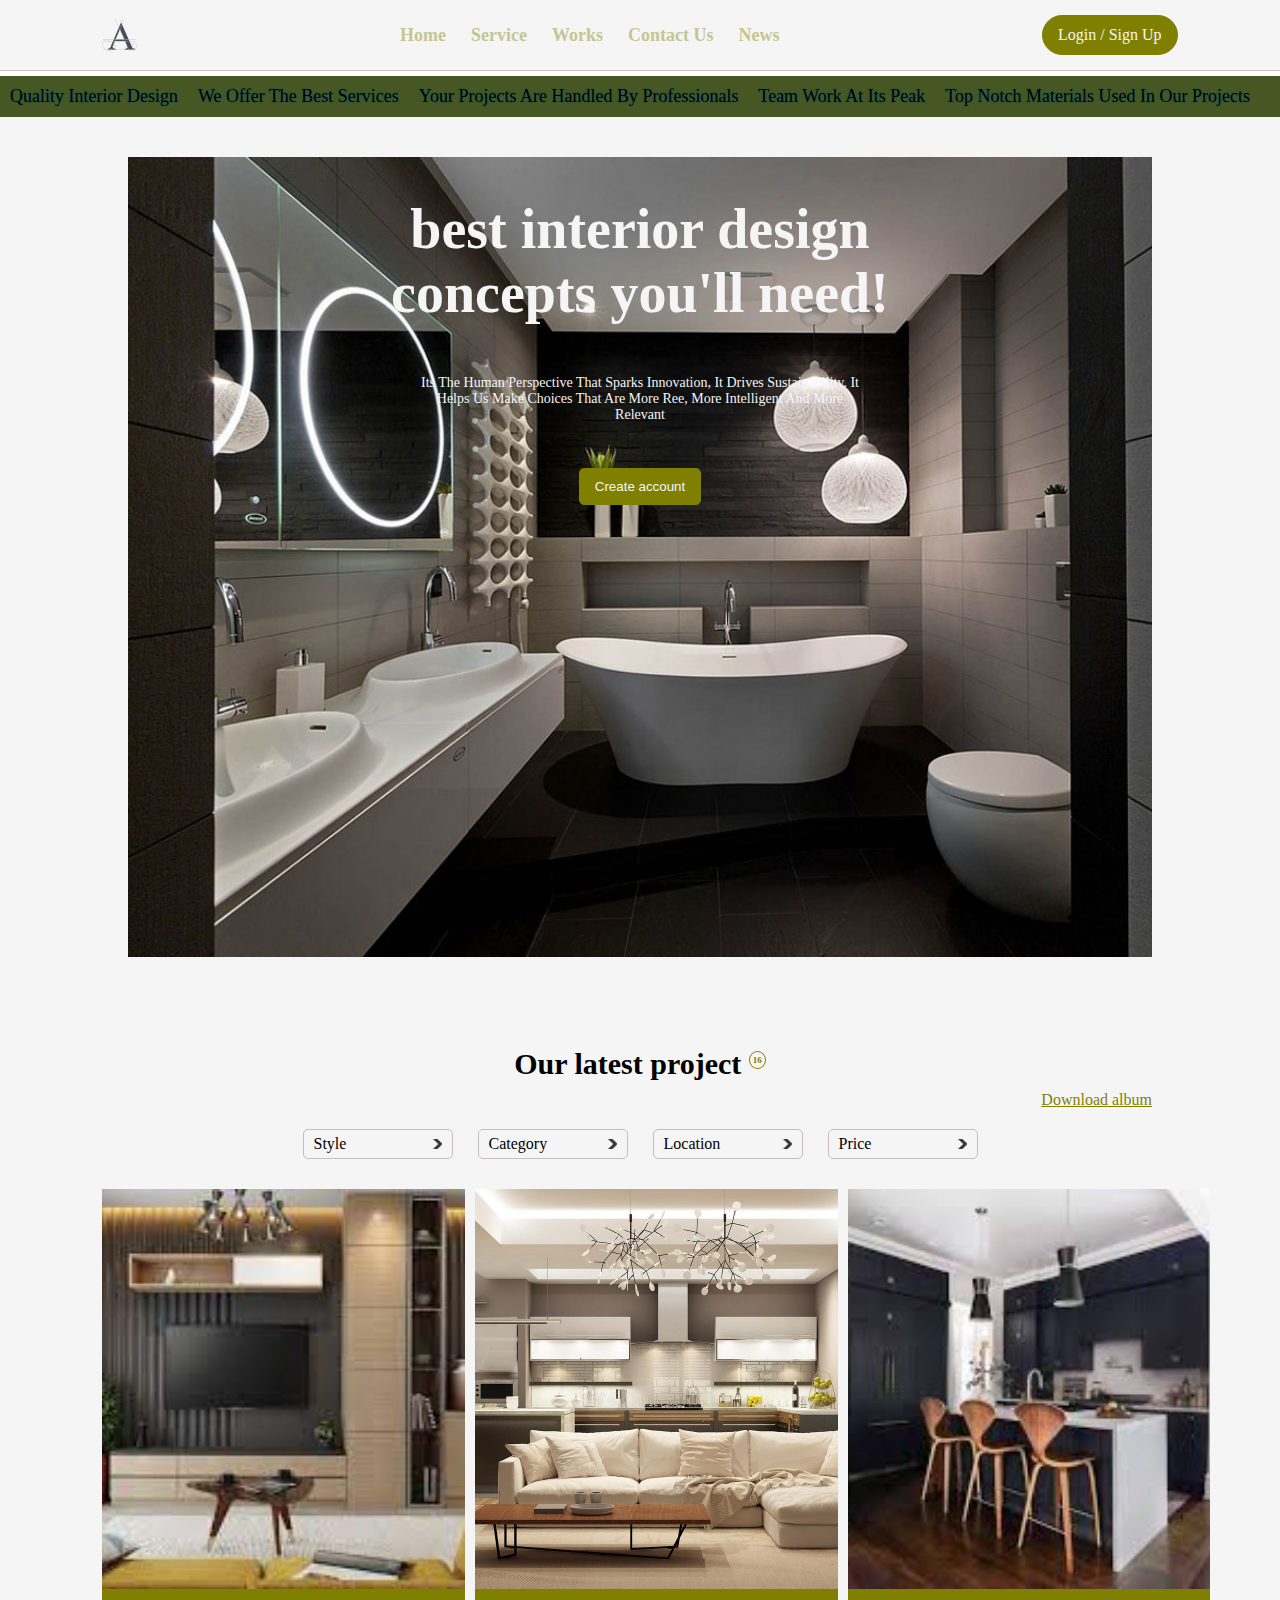
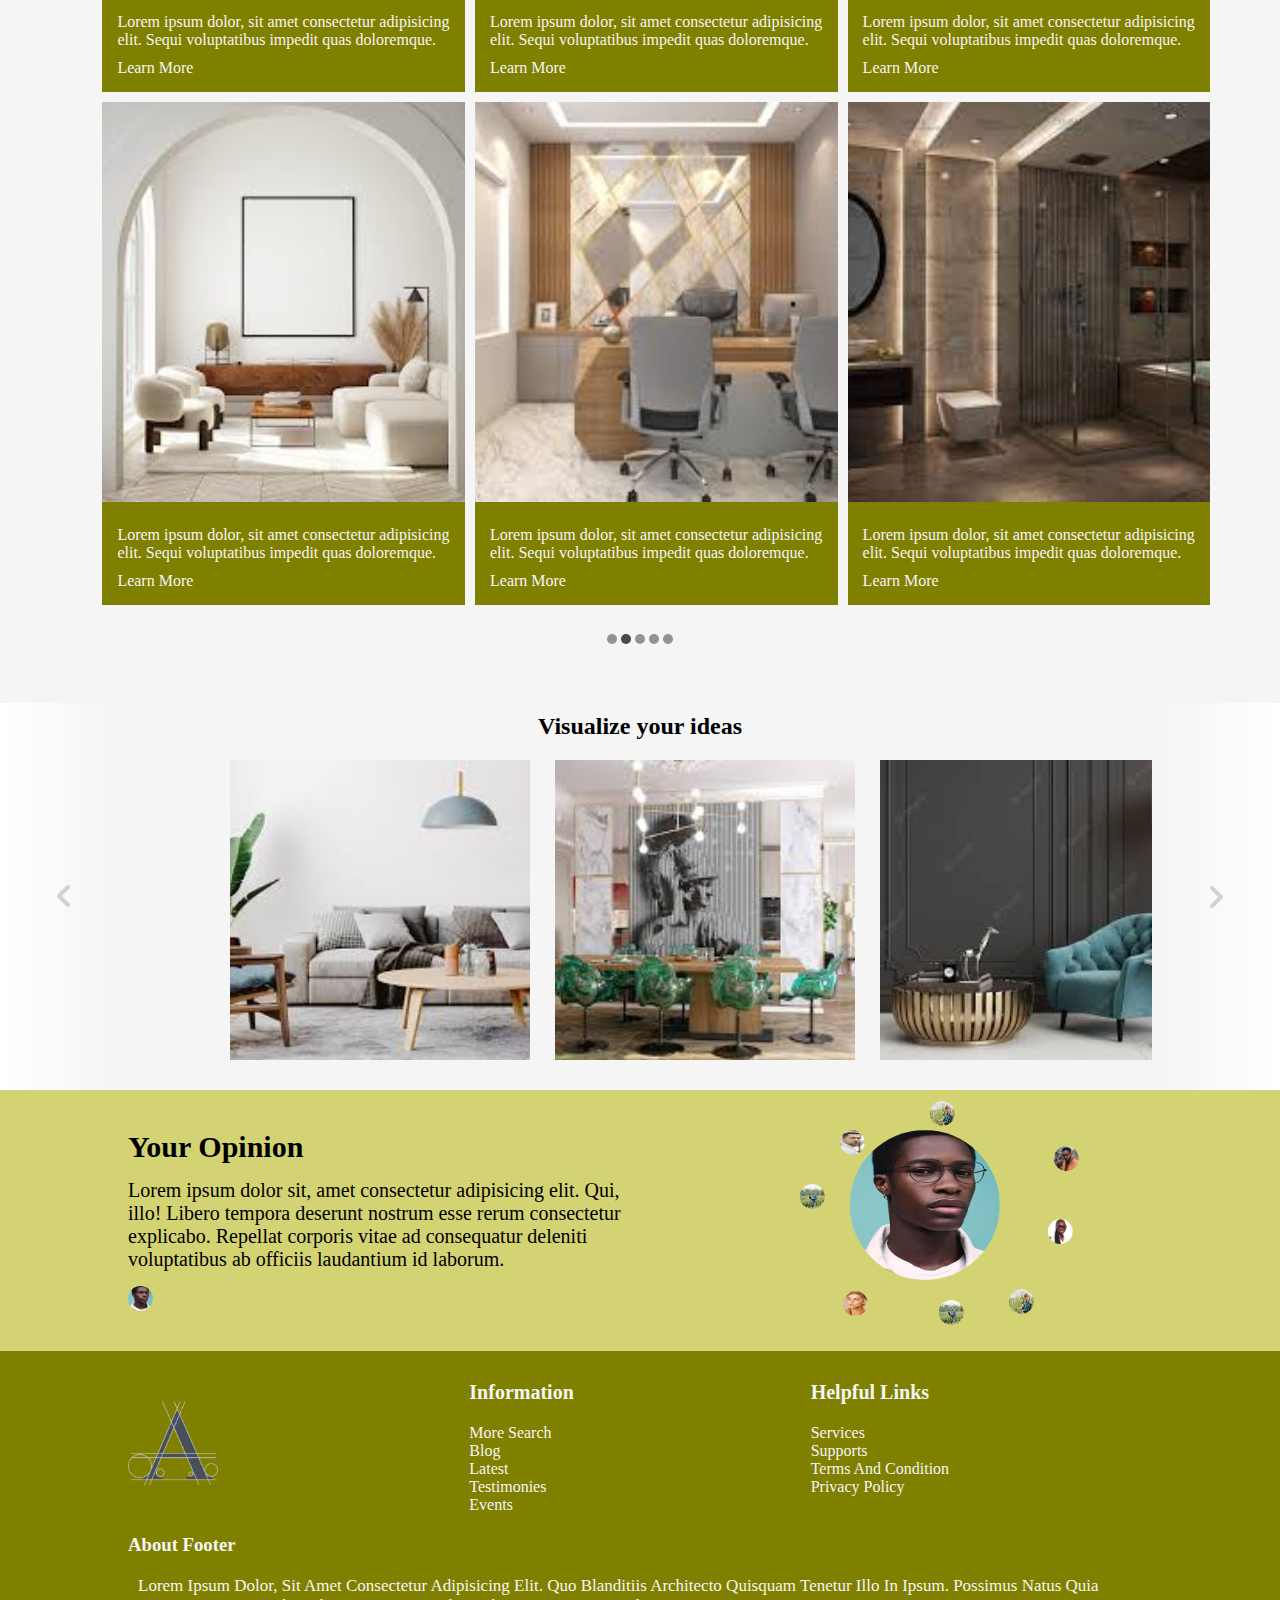
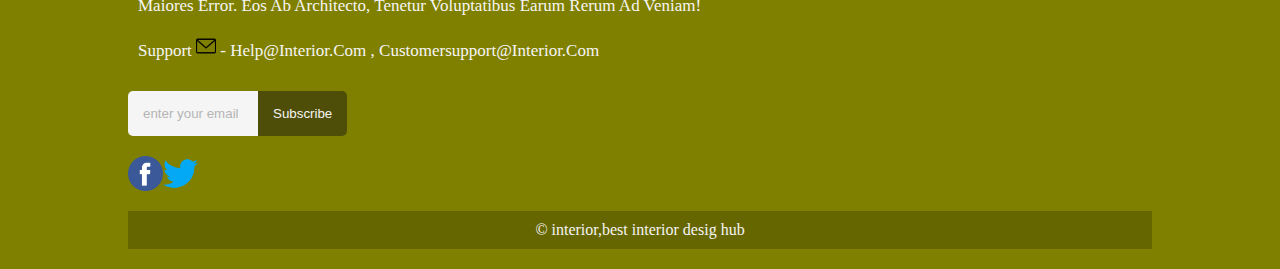
<file: index.html>
<!DOCTYPE html>
<html lang="en">
<head>
   <meta charset="UTF-8">
   <meta http-equiv="X-UA-Compatible" content="IE=edge">
   <meta name="viewport" content="width=device-width, initial-scale=1.0">
   <title>interior website</title>
   <link rel="stylesheet" href="./css/interior.css">
</head>
<body>
   <header>
      <div class="logo">
         <img src="./pic/logo-design.png" alt="">
      </div>
      <div class="menu">
         <p><a href="#" class="home">Home</a></p>
         <p><a href="#">service</a></p>
         <p><a href="#">works</a></p>
         <p><a href="#">contact us</a></p>
         <p><a href="#">News</a></p>
      </div>
      <div class="log-in">login / <span>sign up</span>      </div>
      <!-- <div class="burger">
         <label for="check" class="menu-btn">
            <input type="checkbox" name="check" id="check" class="hamburger-btn btn-2">
            <div class="items">
               <p><a href="#" class="home">Home</a></p>
               <p><a href="#">service</a></p>
              <p><a href="#">works</a></p>
              <p><a href="#">contact us</a></p>
                <p><a href="#">News</a></p>
            </div>
         </label>
      </div> -->
   </header>
   <div class="animate">
      <span>Quality Interior design</span>
      <span>We offer the best services</span>
      <span>Your projects are handled by Professionals </span>
      <span>Team work at its peak</span>
      <span>Top Notch materials used in our projects</span>
     
   </div>
   <section class="one">
      <div class="bg">
         <div class="image-text">
            <h3>best interior design <br>concepts you'll need!</h3>
            <p>its the human perspective that sparks innovation, it drives sustainability. it <br> helps us make choices that are more ree, more intelligent and more  <br> relevant</p>
           <button type="submit"><a href="#">Create account</a></button>
         </div>
      </div>
   </section>
   <section class="two">
      <h3>Our latest project <sup>16</sup></h3>
      <p class="float"><a href="./pic/house int.jpg" download="home">Download album</a></p>
      <div class="nav-bar">
         <div class="inline">
            <p>style</p>
            <img src="./pic/arrow.png" alt="">
         </div>
         <div class="inline">
            <p>category</p>
            <img src="./pic/arrow.png" alt="">
         </div>
         <div class="inline">
            <p>Location</p>
            <img src="./pic/arrow.png" alt="">
         </div>
         <div class="inline">
            <p>price</p>
            <img src="./pic/arrow.png" alt="">
         </div>
      </div>
      <div class="grid-card">
         <div class="card">
            <img src="./pic/home in.jpg" alt="">
            <p>Lorem ipsum dolor, sit amet consectetur adipisicing elit. Sequi voluptatibus impedit quas doloremque.</p>
            <div class="feed">
               <a href="#">learn more</a>
            </div>
         </div>
         <div class="card">
            <img src="./pic/house.jpg" alt="">
            <p>Lorem ipsum dolor, sit amet consectetur adipisicing elit. Sequi voluptatibus impedit quas doloremque.</p>
            <div class="feed">
               <a href="#">learn more</a>
            </div>
         </div>
         <div class="card">
            <img src="./pic/dinning.jpg" alt="">
            <p>Lorem ipsum dolor, sit amet consectetur adipisicing elit. Sequi voluptatibus impedit quas doloremque.</p>
            <div class="feed">
               <a href="#">learn more</a>
            </div>
         </div>
         <div class="card">
            <img src="./pic/int.jpg" alt="">
            <p>Lorem ipsum dolor, sit amet consectetur adipisicing elit. Sequi voluptatibus impedit quas doloremque.</p>
            <div class="feed">
               <a href="#">learn more</a>
            </div>
         </div>
         <div class="card">
            <img src="./pic/office3.jpg" alt="">
            <p>Lorem ipsum dolor, sit amet consectetur adipisicing elit. Sequi voluptatibus impedit quas doloremque.</p>
            <div class="feed">
               <a href="#">learn more</a>
            </div>
         </div>
         <div class="card">
            <img src="./pic/bathroom.jpg" alt="">
            <p>Lorem ipsum dolor, sit amet consectetur adipisicing elit. Sequi voluptatibus impedit quas doloremque.</p>
            <div class="feed">
               <a href="#">learn more</a>
            </div>
         </div>
      </div>
      <div class="dots">
         <span class="dot"></span>
         <span class="dot"></span>
         <span class="dot"></span>
         <span class="dot"></span>
         <span class="dot"></span>
      </div>
   </section>
   <section class="three">
      <h2>Visualize your ideas</h2>
      <button class="prev"><img src="./pic/arrow.png" alt=""></button>
      <button class="next"><img src="./pic/arrow.png" alt=""></button>
      <div class="product-container">
         <img src="./pic/idea house.jpg" alt="">
         <img src="./pic/idea house1.jpg" alt="">
         <img src="./pic/idea house2.jpg" alt="">
         <img src="./pic/chairs.jpg" alt="">
         <img src="./pic/furniture.jpg" alt="">
         <img src="./pic/Bathroom-Interior-Design-Pictures-1.jpg" alt="">
         <img src="./pic/kitchen.jpg" alt="">
      </div>
   </section>
   <section class="four">
      <div class="cont">
         <div class="comment">
            <h3>your opinion</h3>
            <p>Lorem ipsum dolor sit, amet consectetur adipisicing elit. Qui, illo! Libero tempora deserunt nostrum esse rerum consectetur explicabo. Repellat corporis vitae ad consequatur deleniti voluptatibus ab officiis laudantium id laborum.</p>
            <img src="./pic/glass.jfif" alt="">
         </div>
         <div class="image-circle">
            <img src="./pic/glass.jfif" alt="" class="round">
             <img src="./pic/glass1.jfif" alt="" class="img on">
            <img src="./pic/glass3.jfif" alt="" class="img on1">
            <img src="./pic/glass2.jfif" alt="" class="img on2">
            <img src="./pic/glass4.jpg" alt="" class="img on3">
            <img src="./pic/farmer1.jpg" alt="" class="img on4">
            <img src="./pic/farmer3.jpg" alt="" class="img on5"> 
            <img src="./pic/farmer1.jpg" alt="" class="img on6">
            <img src="./pic/farmer3.jpg" alt="" class="img on7"> 
         </div>
      </div>
   </section>
   <footer>
      <section class="footer-grid">
         <img src="./pic/logo-design.png" alt="">
         <div class="footer-info">
            <h3>information</h3>
            <p>More search</p>
            <p>Blog</p>
            <p>Latest</p>
            <p>Testimonies</p>
            <p>Events</p>
         </div>
         <div class="footer-info">
            <h3>Helpful links</h3>
            <p>Services</p>
            <p>Supports</p>
            <p>Terms and condition</p>
            <p>Privacy policy</p>
         </div>
      </section>
      <div class="about">
         <h3>About footer</h3>
         <p>Lorem ipsum dolor, sit amet consectetur adipisicing elit. Quo blanditiis architecto quisquam tenetur illo in ipsum. Possimus natus quia maiores error. Eos ab architecto, tenetur voluptatibus earum rerum ad veniam!</p>
         <p>support <img src="./pic/envelope.png" alt=""> <span>- help@interior.com , customersupport@interior.com</span></p>
         <div class="form">
            <input type="email" name="email" id="email" placeholder="enter your email">
            <button type="submit">Subscribe</button>
         </div>
         <div class="contact">
            <img src="./pic/facebook.png" alt="">
            <img src="./pic/twitter (1).png" alt="">
         </div>
      </div>
      <div class="copyright">
         <p>&copy interior,best interior desig hub</p>
      </div>
   </footer>
   <script src="./main.js"></script>
</body>
</html>
</file>
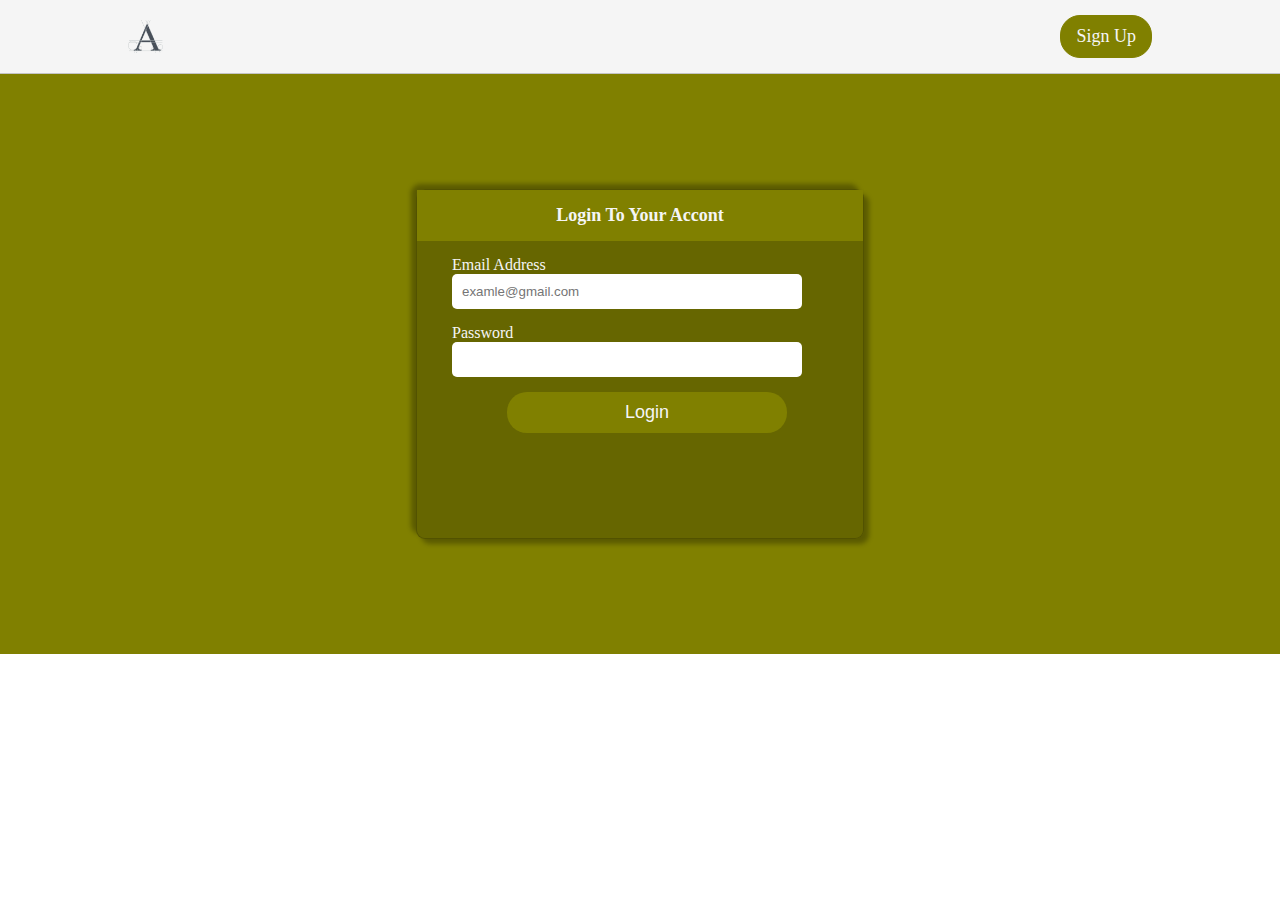
<file: login.html>
<!DOCTYPE html>
<html lang="en">
<head>
   <meta charset="UTF-8">
   <meta http-equiv="X-UA-Compatible" content="IE=edge">
   <meta name="viewport" content="width=device-width, initial-scale=1.0">
   <title>Document</title>
   <link rel="stylesheet" href="./css/login.css">
</head>
<body>
   <header>
      <img src="./pic/logo-design.png" alt="">
      <p><a href="">sign up </a></p>
   </header>
   <main>
      <div class="login-card">
         <h3>Login to your accont</h3>
         <p>Email address <br>
            <input type="email" name="email" id="email" required placeholder="examle@gmail.com">
         </p>
         <p>password <br>
            <input type="password" name="password" id="password" required>
         </p>
         <button type="submit"><a href="./index.html" target="_blank">login</a></button>
      </div>
   </main>
</body>
</html>
</file>
<file: css/interior.css>
.image-circle {
  position: relative;
  transform: translateX(40%);
}
@media (max-width: 800px) {
  .image-circle {
    order: -1;
  }
}
.image-circle .round {
  width: 150px;
  height: 150px;
  border-radius: 50%;
}

.cont {
  display: grid;
  grid-template-columns: repeat(2, 1fr);
  position: relative;
  gap: 15px;
  padding: 40px 10vw;
  height: fit-content;
  width: 100vw;
}
@media (max-width: 800px) {
  .cont {
    display: flex;
    flex-direction: column;
  }
}

footer {
  height: fit-content;
  width: 100vw;
  padding: 20px 10vw;
  background-color: olive;
}

.footer-grid {
  display: grid;
  grid-template-columns: repeat(3, 1fr);
  margin: 0 0 10px 0;
}
@media (max-width: 800px) {
  .footer-grid {
    grid-template-columns: repeat(2, 1fr);
    width: 100vw;
    gap: 10px;
  }
}
.footer-grid img {
  width: 90px;
  height: 90px;
  object-fit: cover;
  align-self: center;
}
@media (max-width: 800px) {
  .footer-grid img {
    width: 50px;
    height: 50px;
    object-fit: cover;
  }
}

.about {
  margin: 20px 0;
}
.about h3 {
  text-transform: capitalize;
  color: #f5f5f5;
  padding-bottom: 10px;
}
.about p {
  text-transform: capitalize;
  padding: 10px;
  font-size: 17px;
  color: #f5f5f5;
}
.about p img {
  width: 20px;
  height: 20px;
}

.copyright {
  background-color: rgba(0, 0, 0, 0.2);
  text-align: center;
  color: #f5f5f5;
  padding: none;
  margin: 15px 0 0 0;
}
.copyright p {
  padding: 10px 0;
}

#email {
  width: 130px;
  padding: 15px;
  background-color: #f5f5f5;
  color: olive;
  border: none;
  border-top-left-radius: 5px;
  border-bottom-left-radius: 5px;
  transition: width 0.4s ease-in-out;
}

#email:focus {
  width: 100%;
  opacity: 1;
  color: olive;
}

#email::placeholder {
  opacity: 0.5;
}

.contact {
  display: flex;
  transition: all 0.3s ease-in-out;
}
.contact img {
  width: 35px;
  height: 35px;
}

.form {
  padding: 20px 0;
  display: flex;
}
.form button {
  background-color: rgb(78, 78, 9);
  color: #f5f5f5;
  border: none;
  text-transform: capitalize;
  padding: 15px;
  width: fit-content;
  height: fit-content;
  border-top-right-radius: 5px;
  border-bottom-right-radius: 5px;
}

.footer-info {
  text-transform: capitalize;
  color: #f5f5f5;
}
.footer-info h3 {
  font-weight: 900;
  padding: 10px 0 20px 0;
  font-size: 20px;
}

.img {
  width: 25px;
  height: 25px;
  border-radius: 50%;
  position: relative;
}

.on {
  top: -60%;
  left: 10%;
}

.on1 {
  top: -20%;
  right: -3%;
}

.on2 {
  top: -69%;
  right: 44%;
}

.on3 {
  right: 49%;
  top: 20%;
}

.on4 {
  top: 19%;
  right: 22%;
}

.on5 {
  top: -39%;
  right: 69%;
}

.on6 {
  top: -85%;
  right: 49%;
}

.on7 {
  top: 25%;
  right: 53%;
}

.four {
  background-color: rgb(211, 211, 115);
  width: 100vw;
  height: fit-content;
}

.comment {
  display: flex;
  flex-direction: column;
  gap: 15px;
  align-self: center;
}
.comment h3 {
  font-size: 30px;
  font-weight: 800;
  text-transform: capitalize;
}
.comment p {
  font-size: 20px;
}
.comment img {
  width: 25px;
  height: 25px;
  border-radius: 50%;
}

*, *::after, *::before {
  padding: 0;
  margin: 0;
  box-sizing: border-box;
}

body {
  max-width: 100vw;
  margin: 0;
  padding: 0;
  overflow-x: hidden;
}

.animate {
  min-width: 1000px;
  margin-top: 5px;
  padding: 10px;
  font-size: 18px;
  text-transform: capitalize;
  text-shadow: 0 0 2px #065b70;
  background-color: rgb(70, 87, 35);
  display: flex;
}

.animate > * {
  margin-right: 20px;
  animation: 6s infinite linear;
  animation-name: title;
}

@keyframes title {
  0% {
    transform: translateX(0);
  }
  50% {
    transform: translateX(-400px);
  }
  100% {
    transform: translateX(500px);
  }
}
header {
  width: 100vw;
  position: sticky;
  top: 0;
  left: 0;
  display: flex;
  justify-content: space-between;
  background-color: #f5f5f5;
  padding: 15px 8vw;
  height: fit-content;
  border-bottom: 1px solid rgb(204, 192, 192);
  z-index: 2;
}

.logo {
  display: flex;
  gap: 8px;
}
.logo p {
  color: rgb(70, 87, 35);
  text-transform: capitalize;
  font-family: monospace;
}
.logo img {
  object-fit: cover;
  height: 35px;
  width: 35px;
  align-self: center;
}

.menu {
  display: flex;
  gap: 25px;
  align-self: center;
}
@media (max-width: 800px) {
  .menu {
    display: none;
  }
}
.menu a {
  text-transform: capitalize;
  text-decoration: none;
  font-size: 18px;
  color: olive;
  opacity: 0.4;
  font-weight: 600;
  transition: all 0.4s ease-in-out;
}
.menu a:hover {
  color: rgb(70, 87, 35);
  opacity: 1;
}

a .home {
  color: olive;
  opacity: 1;
  font-weight: 600;
}

.log-in {
  border: 1px solid olive;
  height: fit-content;
  width: fit-content;
  padding: 10px 15px;
  border-radius: 30px;
  color: #f5f5f5;
  background-color: olive;
  text-transform: capitalize;
}
@media (max-width: 800px) {
  .log-in {
    display: none;
  }
}

.one {
  width: 100vw;
  height: fit-content;
  background-color: #f5f5f5;
  padding: 40px 10vw;
}

.bg {
  position: relative;
  height: calc(100vh - 100px);
  background-image: url(../pic/Bathroom-Interior-Design-Pictures-1.jpg);
  background-repeat: no-repeat;
  background-size: cover;
  padding: 40px;
  margin: 0 0 10px 0;
}

.image-text {
  text-align: center;
}
.image-text h3 {
  color: #f5f5f5;
  font-size: 56px;
  font-weight: 800;
  padding-bottom: 30px;
}
.image-text p {
  margin: 20px 0;
  color: #f5f5f5;
  font-size: 14px;
  text-transform: capitalize;
}
.image-text button {
  height: fit-content;
  width: fit-content;
  background-color: olive;
  padding: 10px 15px;
  border: 1px solid olive;
  margin: 25px;
  border-radius: 5px;
}
.image-text button a {
  text-decoration: none;
  color: #f5f5f5;
}

.inline {
  display: flex;
  border: 1px solid rgb(199, 191, 191);
  height: 30px;
  border-radius: 5px;
  justify-content: space-between;
  width: 150px;
  padding: 5px 10px;
  gap: 55px;
  transition: all 0.3s ease-in;
}
.inline:hover {
  background-color: olive;
  color: #f5f5f5;
  border-color: olive;
}
.inline img {
  height: 10px;
  width: 10px;
  align-self: center;
  object-fit: cover;
}
.inline p {
  text-transform: capitalize;
}

sup {
  color: olive;
  border: 1px solid olive;
  padding: 3px;
  border-radius: 50%;
  font-size: 9px;
}

.two {
  width: 100vw;
  height: fit-content;
  padding: 30px 0;
  background-color: #f5f5f5;
}
.two h3 {
  font-weight: 800;
  margin: 10px 0;
  text-align: center;
  font-size: 30px;
}

.nav-bar {
  display: flex;
  margin: 30px 0;
  clear: both;
  gap: 25px;
  justify-content: center;
}
@media (max-width: 800px) {
  .nav-bar {
    flex-direction: column;
  }
}

.float {
  float: right;
  right: 0;
  text-decoration: underline;
  text-decoration-color: olive;
  padding-right: 10vw;
  margin-bottom: 20px;
}
.float a {
  text-decoration: none;
  color: olive;
}
.float:hover {
  transform: scale(1.2);
}

.card {
  width: 28.33vw;
  height: fit-content;
  color: #f5f5f5;
  padding-bottom: 15px;
  background-color: olive;
}
.card:hover {
  transform: scale(1.1);
}
.card img {
  width: 100%;
  height: 400px;
  object-fit: cover;
  margin-bottom: 10px;
}
.card p {
  margin: 10px 15px;
}

.feed a {
  color: #f5f5f5;
  padding: 15px;
  text-transform: capitalize;
  margin-bottom: 10px;
}

.grid-card {
  display: grid;
  grid-template-columns: 1fr 1fr 1fr;
  gap: 15px;
  height: fit-content;
  background-color: #f5f5f5;
  margin: 20px 0;
  padding: 0 8vw;
  width: 85vw;
  gap: 10px;
}
@media (max-width: 800px) {
  .grid-card {
    display: flex;
    flex-direction: column;
    align-items: center;
  }
}

a {
  text-decoration: none;
  color: olive;
}

.dot {
  height: 5px;
  width: 5px;
  border-radius: 50%;
  background-color: rgba(0, 0, 0, 0.4);
  display: inline-block;
  padding: 5px;
}

.dot:nth-child(2) {
  background-color: rgba(0, 0, 0, 0.7);
}

.dots {
  text-align: center;
  margin: 25px;
}

.product-container {
  display: flex;
  width: 100%;
  gap: 25px;
  padding: 20px 8vw;
  overflow-x: auto;
  scroll-behavior: smooth;
  background-color: #f5f5f5;
}
.product-container img {
  height: 300px;
  width: 300px;
  object-fit: cover;
}
@media (max-width: 800px) {
  .product-container img {
    height: 200px;
    height: 200px;
    object-fit: cover;
  }
}

.product-container::-webkit-scrollbar {
  display: none;
}

.prev, .next {
  border: none;
  width: 10vw;
  height: 100%;
  position: absolute;
  top: 0%;
  display: flex;
  justify-content: center;
  align-items: center;
  background: linear-gradient(90deg, rgba(255, 255, 255, 0) 0%, #fff 100%);
  cursor: pointer;
  z-index: 8;
}
@media (max-width: 800px) {
  .prev, .next {
    width: 5vw;
  }
}

.prev {
  left: 0;
  transform: rotate(180deg);
}

.next {
  right: 0;
}

.prev img, .next img {
  opacity: 0.2;
}

.prev:hover img, .next:hover img {
  opacity: 1;
}

.three {
  height: fit-content;
  width: 100vw;
  position: relative;
  padding: 10px 10vw;
  text-align: center;
  background-color: #f5f5f5;
}
.three h3 {
  text-transform: capitalize;
  font-size: 30px;
  font-weight: 900;
}/*# sourceMappingURL=interior.css.map */
</file>
<file: css/login.css>
* {
  padding: 0;
  margin: 0;
  box-sizing: border-box;
}

html, body {
  width: 100vw;
}

header {
  position: sticky;
  display: flex;
  background-color: #f5f5f5;
  border-bottom: 1px solid rgba(0, 0, 0, 0.2);
  justify-content: space-between;
  width: 100%;
  padding: 15px 10vw;
}
header img {
  width: 35px;
  height: 35px;
  object-fit: cover;
  align-self: center;
}
header p {
  width: fit-content;
  height: fit-content;
  padding: 10px 15px;
  border: 1px solid olive;
  background-color: olive;
  border-radius: 20px;
}

a {
  text-decoration: none;
  color: #f5f5f5;
  text-transform: capitalize;
  font-size: 18px;
  transition: all 0.3s;
  cursor: pointer;
}

main {
  width: 100%;
  height: 580px;
  background-color: olive;
  display: flex;
  justify-content: center;
  align-items: center;
}

.login-card {
  width: 35%;
  height: 350px;
  background-color: rgba(0, 0, 0, 0.2);
  border: 1px solid rgba(0, 0, 0, 0.2);
  color: #f5f5f5;
  border-radius: 9px;
  animation: example 0.5s linear 0.1s infinite alternate;
  box-shadow: 5px 5px 5px rgba(0, 0, 0, 0.3), -5px -5px 5px rgba(0, 0, 0, 0.3);
}
.login-card h3 {
  text-align: center;
  padding: 15px;
  text-transform: capitalize;
  font-size: 18px;
  font-weight: 700;
  background-color: olive;
}
.login-card p {
  margin: 15px 35px;
  text-transform: capitalize;
  color: #f5f5f5;
}

@keyframes example {
  0% {
    top: 0%;
  }
  50% {
    top: 30%;
  }
  100% {
    top: 50%;
  }
}
#email, #password {
  width: 350px;
  padding: 10px;
  border-radius: 5px;
  border: none;
}
#email:focus, #password:focus {
  background-color: rgba(0, 0, 0, 0.2);
  color: #f5f5f5;
}

button {
  background-color: olive;
  width: 280px;
  border: none;
  position: relative;
  left: 90px;
  height: fit-content;
  padding: 10px 20px;
  border-radius: 20px;
}
button:hover {
  transform: scale(0.9);
}/*# sourceMappingURL=login.css.map */
</file>
